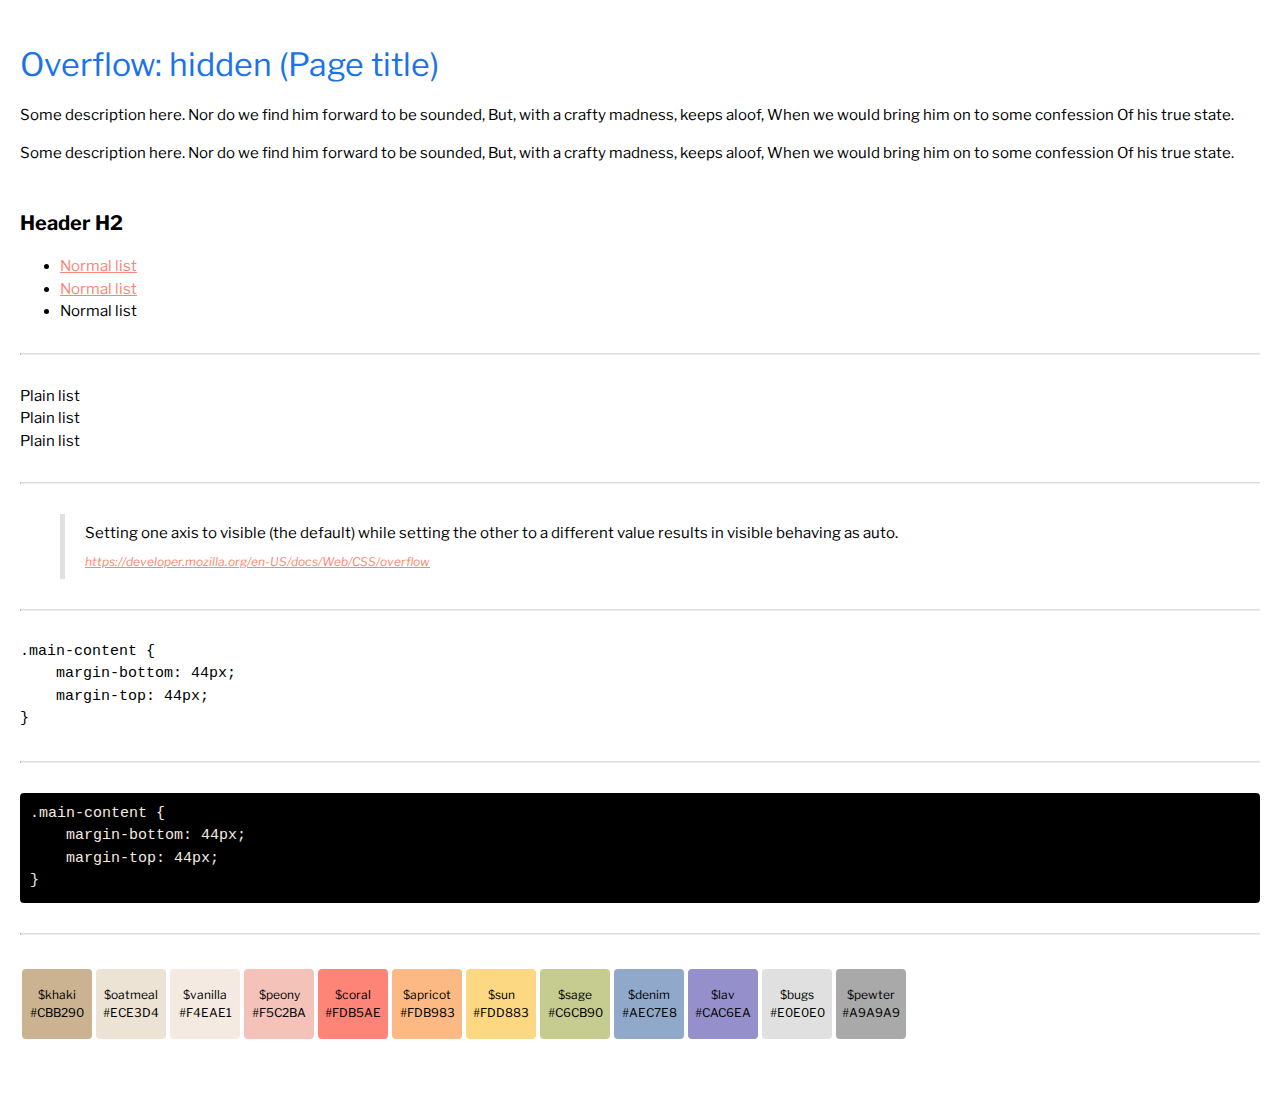
<file: index.html>
<!DOCTYPE html>
<html>
    <head>
        <meta http-equiv="Content-Type" content="text/html; charset=UTF-8">
        <meta name="viewport" content="user-scalable=yes, width=device-width, initial-scale=1.0">
        <link type="text/css" href="codepen-styles.css" rel="stylesheet">
        <link href="https://fonts.googleapis.com/css?family=Libre+Franklin:400,700|Amaranth:700|Lato" rel="stylesheet">
        <!--<link href="https://fonts.googleapis.com/css?family=Amaranth:700" rel="stylesheet">-->

    </head>
    <body>
        <h1>
            Overflow: hidden (Page title)
        </h1>
        <p>
            Some description here. Nor do we find him forward to be sounded,
            But, with a crafty madness, keeps aloof,
            When we would bring him on to some confession
            Of his true state.
        </p>
        <p>
            Some description here. Nor do we find him forward to be sounded,
            But, with a crafty madness, keeps aloof,
            When we would bring him on to some confession
            Of his true state.
        </p>
        <div class="main-content">
            <h2>
                Header H2
            </h2>
            <ul>
                <li>
                     <a href="https://www.codepen.io" target="_blank">
                         Normal list
                     </a>
                </li>
                <li>
                    <a href="https://www.dfasfaf.io" target="_blank">
                        Normal list
                    </a>
                </li>
                <li>
                    Normal list
                </li>
            </ul>
            <hr>
            <ul class="plain-list">
                <li>
                    Plain list
                </li>
                <li>
                    Plain list
                </li>
                <li>
                    Plain list
                </li>
            </ul>
            <hr>
            <blockquote>
                Setting one axis to visible (the default) while setting the other to a different value results in visible behaving as auto.
                <cite>
                    <a href="https://developer.mozilla.org/en-US/docs/Web/CSS/overflow" target="_blank">
                        https://developer.mozilla.org/en-US/docs/Web/CSS/overflow
                    </a>
                </cite>
            </blockquote>
            <hr>
            <pre>
.main-content {
    margin-bottom: 44px;
    margin-top: 44px;
}</pre>
            <hr>
            <pre class="alt-pre">
.main-content {
    margin-bottom: 44px;
    margin-top: 44px;
}</pre>
            <hr>
            <div class="swatches flex-parent">
                <div class="swatch--khaki swatch">
                    $khaki #CBB290
                </div>
                <div class="swatch--oatmeal swatch">
                    $oatmeal #ECE3D4
                </div>
                <div class="swatch--vanilla swatch">
                    $vanilla #F4EAE1
                </div>
                <div class="swatch--peony swatch">
                    $peony #F5C2BA
                </div>
                <div class="swatch--coral swatch">
                    $coral #FDB5AE
                </div>
                <div class="swatch--apricot swatch">
                    $apricot #FDB983
                </div>
                <div class="swatch--sun swatch">
                    $sun #FDD883
                </div>
                <div class="swatch--sage swatch">
                    $sage #C6CB90
                </div>
                <div class="swatch--denim swatch">
                    $denim #AEC7E8
                </div>
                <!--
                <div class="swatch--darkdenim swatch">
                    $darkdenim #90A9CB
                </div>
                -->
                <div class="swatch--lav swatch">
                    $lav #CAC6EA
                </div>
                <div class="swatch--bugs swatch">
                    $bugs #E0E0E0
                </div>
                <div class="swatch--pewter swatch">
                    $pewter #A9A9A9
                </div>
            </div>

        </div>
    </body>
</html>
</file>
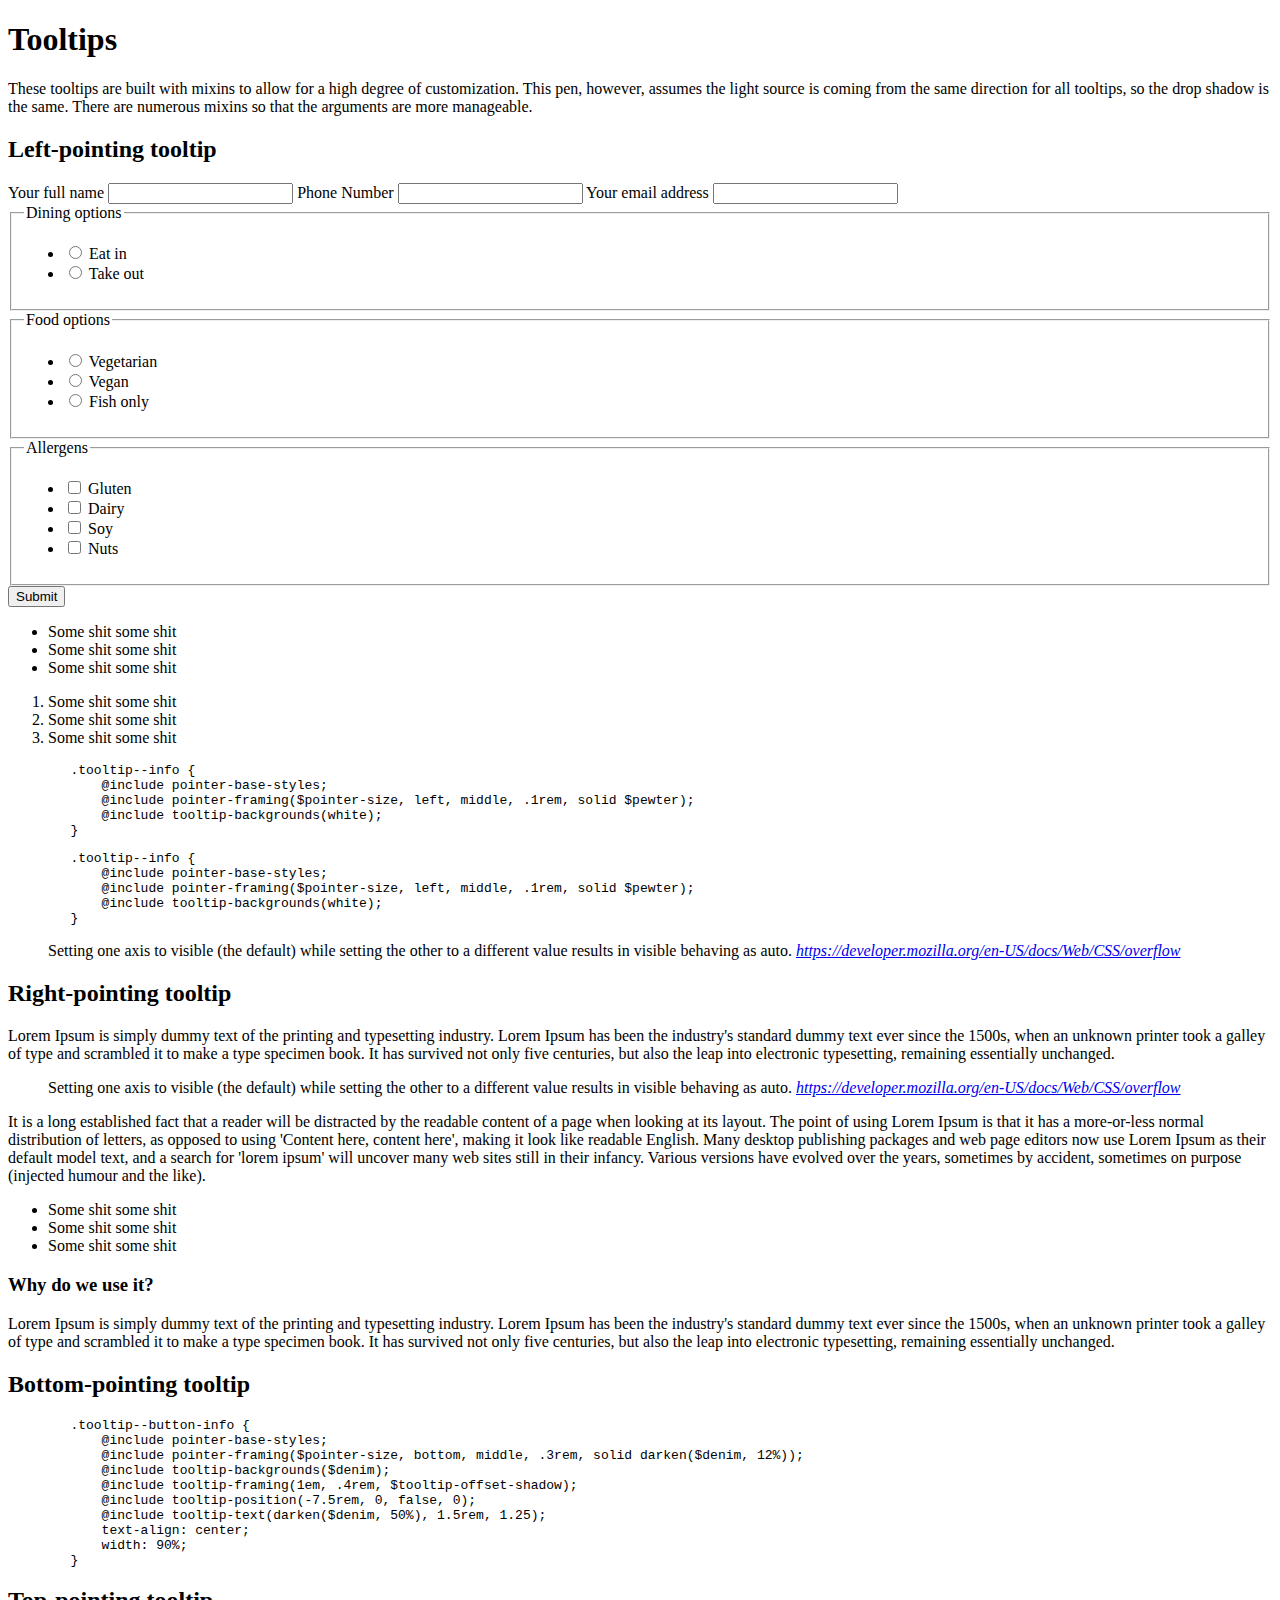
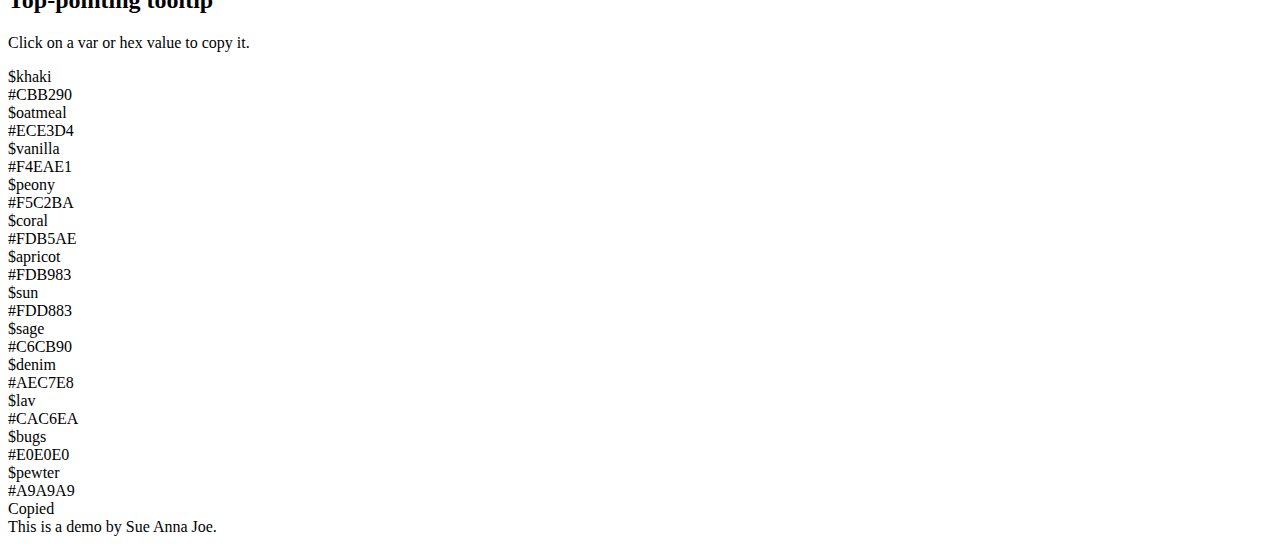
<file: codepen.html>
<!DOCTYPE html>
<html>
    <head>
        <meta http-equiv="Content-Type" content="text/html; charset=UTF-8">
        <meta name="viewport" content="user-scalable=yes, width=device-width, initial-scale=1.0">
        <link type="text/css" href="codepen.css" rel="stylesheet">
    </head>    
    <body>
       <header class="site-header">
        <h1>
            Tooltips
        </h1>
        <p>These tooltips are built with mixins to allow for a high degree of customization. This pen, however, assumes the light source is coming from the same direction for all tooltips, so the drop shadow is the same. There are numerous mixins so that the arguments are more manageable.</p>
        </header>

        <main class="site-content">
            <section>
                <h2>Left-pointing tooltip</h2>
                <form>
                    <label class="input-field-label">
                        Your full name
                        <input type="text">
                    </label>
                    <label class="input-field-label">
                        Phone Number
                        <input type="text">
                    </label>
                    <label class="input-field-label">
                        Your email address
                        <input type="email">
                    </label>
                    <fieldset>
                        <legend>Dining options</legend>
                        <ul class="plain-list">
                            <li>
                                <label class="flexbox-site-default">
                                    <input type="radio" name="dining-radio-option">
                                    <span class="label-text">Eat in</span>
                                </label>
                            </li>
                            <li>
                                <label class="flexbox-site-default">
                                    <input type="radio" name="dining-radio-option">
                                    <span class="label-text">Take out</span>
                                </label>
                            </li>
                        </ul>
                    </fieldset>
                    <fieldset>
                        <legend>Food options</legend>
                        <ul class="plain-list">
                            <li>
                                <!-- this flexbox thing works well in mobile -->
                                <label class="flexbox-site-default">
                                    <input type="radio" name="radio-option">
                                    <span class="label-text">Vegetarian</span>
                                </label>
                            </li>
                            <li>
                                <label class="flexbox-site-default">
                                    <input type="radio" name="radio-option">
                                    <span class="label-text">Vegan</span>
                                </label>
                            </li>
                            <li>
                                <label class="flexbox-site-default">
                                    <input type="radio" name="radio-option">
                                    <span class="label-text">Fish only</span>
                                </label>
                            </li>
                        </ul>
                    </fieldset>
                    <fieldset>
                        <!-- is this how we label a set of options?? -->
                        <legend>Allergens</legend>
                        <ul class="plain-list">
                            <li>
                                <!-- this flexbox thing works well in mobile -->
                                <label class="flexbox-site-default">
                                    <input type="checkbox" name="Gluten-option">
                                    <span class="label-text">Gluten</span>
                                </label>
                            </li>
                            <li>
                                <label class="flexbox-site-default">
                                    <input type="checkbox" name="Dairy-option">
                                    <span class="label-text">Dairy</span>
                                </label>
                            </li>
                            <li>
                                <label class="flexbox-site-default">
                                    <input type="checkbox" name="Soy-option">
                                    <span class="label-text">Soy</span>
                                </label>
                            </li>
                            <li>
                                <label class="flexbox-site-default">
                                    <input type="checkbox" name="Nuts-option">
                                    <span class="label-text">Nuts</span>
                                </label>
                            </li>
                        </ul>
                    </fieldset>
                </form>
                <button>
                    Submit
                </button>
                <ul>
                    <li>
                        Some shit some shit
                    </li>
                    <li>
                        Some shit some shit
                    </li>
                    <li>
                        Some shit some shit
                    </li>
                </ul>
                <ol>
                    <li>
                        Some shit some shit
                    </li>
                    <li>
                        Some shit some shit
                    </li>
                    <li>
                        Some shit some shit
                    </li>
                </ol>
                <div class="flexbox-row-spacing flexbox-site-default">
                    <pre>
        .tooltip--info {
            @include pointer-base-styles;
            @include pointer-framing($pointer-size, left, middle, .1rem, solid $pewter);
            @include tooltip-backgrounds(white);
        }</pre>
                    <pre class="pre--dark">
        .tooltip--info {
            @include pointer-base-styles;
            @include pointer-framing($pointer-size, left, middle, .1rem, solid $pewter);
            @include tooltip-backgrounds(white);
        }</pre>
                </div><!--flexbox-site-default-->
                <blockquote>
                    Setting one axis to visible (the default) while setting the other to a different value results in visible behaving as auto.
                    <cite>
                        <a href="https://developer.mozilla.org/en-US/docs/Web/CSS/overflow" target="_blank">
                            https://developer.mozilla.org/en-US/docs/Web/CSS/overflow
                        </a>
                    </cite>
                </blockquote>
            </section>
            <!-- --------------------
            Right pointer
            -------------------- -->
            <section>
                <h2>Right-pointing tooltip</h2>
                <p>
                    Lorem Ipsum is simply dummy text of the printing and typesetting industry. Lorem Ipsum has been the industry's standard dummy text ever since the 1500s, when an unknown printer took a galley of type and scrambled it to make a type specimen book. It has survived not only five centuries, but also the leap into electronic typesetting, remaining essentially unchanged.
                </p>
                <blockquote>
                    Setting one axis to visible (the default) while setting the other to a different value results in visible behaving as auto.
                    <cite>
                        <a href="https://developer.mozilla.org/en-US/docs/Web/CSS/overflow" target="_blank">
                            https://developer.mozilla.org/en-US/docs/Web/CSS/overflow
                        </a>
                    </cite>
                </blockquote>
                <p>
                    It is a long established fact that a reader will be distracted by the readable content of a page when looking at its layout. The point of using Lorem Ipsum is that it has a more-or-less normal distribution of letters, as opposed to using 'Content here, content here', making it look like readable English. Many desktop publishing packages and web page editors now use Lorem Ipsum as their default model text, and a search for 'lorem ipsum' will uncover many web sites still in their infancy. Various versions have evolved over the years, sometimes by accident, sometimes on purpose (injected humour and the like).
                </p>
                <ul>
                    <li>
                        Some shit some shit
                    </li>
                    <li>
                        Some shit some shit
                    </li>
                    <li>
                        Some shit some shit
                    </li>
                </ul>
                <h3>
                    Why do we use it?
                </h3>
                <p>
                    Lorem Ipsum is simply dummy text of the printing and typesetting industry. Lorem Ipsum has been the industry's standard dummy text ever since the 1500s, when an unknown printer took a galley of type and scrambled it to make a type specimen book. It has survived not only five centuries, but also the leap into electronic typesetting, remaining essentially unchanged.
                </p>
            </section>
            <!-- --------------------
            Bottom pointer
            -------------------- -->
            <section>
                <h2>Bottom-pointing tooltip</h2>
                <pre>
        .tooltip--button-info {
            @include pointer-base-styles;
            @include pointer-framing($pointer-size, bottom, middle, .3rem, solid darken($denim, 12%));
            @include tooltip-backgrounds($denim);
            @include tooltip-framing(1em, .4rem, $tooltip-offset-shadow);
            @include tooltip-position(-7.5rem, 0, false, 0);
            @include tooltip-text(darken($denim, 50%), 1.5rem, 1.25);
            text-align: center;
            width: 90%;
        }</pre>
            </section>
            <!-- --------------------
            Top pointer
            -------------------- -->
            <section>
                <h2>Top-pointing tooltip</h2>
                <p>Click on a var or hex value to copy it.</p>
                <div class="swatches">
                    <div class="swatch--khaki swatch">
                        <div class="swatch__value" id="$khaki">
                            $khaki
                        </div>
                        <div class="swatch__value" id="#CBB290">
                            #CBB290
                        </div>
                    </div>
                    <div class="swatch--oatmeal swatch">
                        <div class="swatch__value" id="$oatmeal">
                            $oatmeal
                        </div>
                        <div class="swatch__value" id="#ECE3D4">
                            #ECE3D4
                        </div>
                    </div>
                    <div class="swatch--vanilla swatch">
                        <div class="swatch__value" id="$vanilla">
                            $vanilla
                        </div>
                        <div class="swatch__value" id="#F4EAE1">
                            #F4EAE1
                        </div>
                    </div>
                    <div class="swatch--peony swatch">
                        <div class="swatch__value" id="$peony">
                            $peony
                        </div>
                        <div class="swatch__value" id="#F5C2BA">
                            #F5C2BA
                        </div>
                    </div>
                    <div class="swatch--coral swatch">
                        <div class="swatch__value" id="$coral">
                            $coral
                        </div>
                        <div class="swatch__value" id="#FDB5AE">
                            #FDB5AE
                        </div>
                    </div>
                    <div class="swatch--apricot swatch">
                        <div class="swatch__value" id="$apricot">
                            $apricot
                        </div>
                        <div class="swatch__value" id="#FDB983">
                            #FDB983
                        </div>
                    </div>
                    <div class="swatch--sun swatch">
                        <div class="swatch__value" id="$sun">
                            $sun
                        </div>
                        <div class="swatch__value" id="#FDD883">
                            #FDD883
                        </div>
                    </div>
                    <div class="swatch--sage swatch">
                        <div class="swatch__value" id="$sage">
                            $sage
                        </div>
                        <div class="swatch__value" id="#C6CB90">
                            #C6CB90
                        </div>
                    </div>
                    <div class="swatch--denim swatch">
                        <div class="swatch__value" id="$denim">
                            $denim
                        </div>
                        <div class="swatch__value" id="#AEC7E8">
                            #AEC7E8
                        </div>
                    </div>
                    <div class="swatch--lav swatch">
                        <div class="swatch__value" id="$lav">
                            $lav
                        </div>
                        <div class="swatch__value" id="#CAC6EA">
                            #CAC6EA
                        </div>
                    </div>
                    <div class="swatch--bugs swatch">
                        <div class="swatch__value" id="$bugs">
                            $bugs
                        </div>
                        <div class="swatch__value" id="#E0E0E0">
                            #E0E0E0
                        </div>
                    </div>
                    <div class="swatch--pewter swatch">
                        <div class="swatch__value" id="$pewter">
                            $pewter
                        </div>
                        <div class="swatch__value" id="#A9A9A9">
                            #A9A9A9
                        </div>
                    </div>
                    <div id="swatchAlert" class="swatch__alert floating-bubble">
                        <span>Copied</span>
                    </div>
                </div>
            </section>
        </main>
        <footer>
            This is a demo by Sue Anna Joe.
        </footer>
    </body>
</html>
</file>
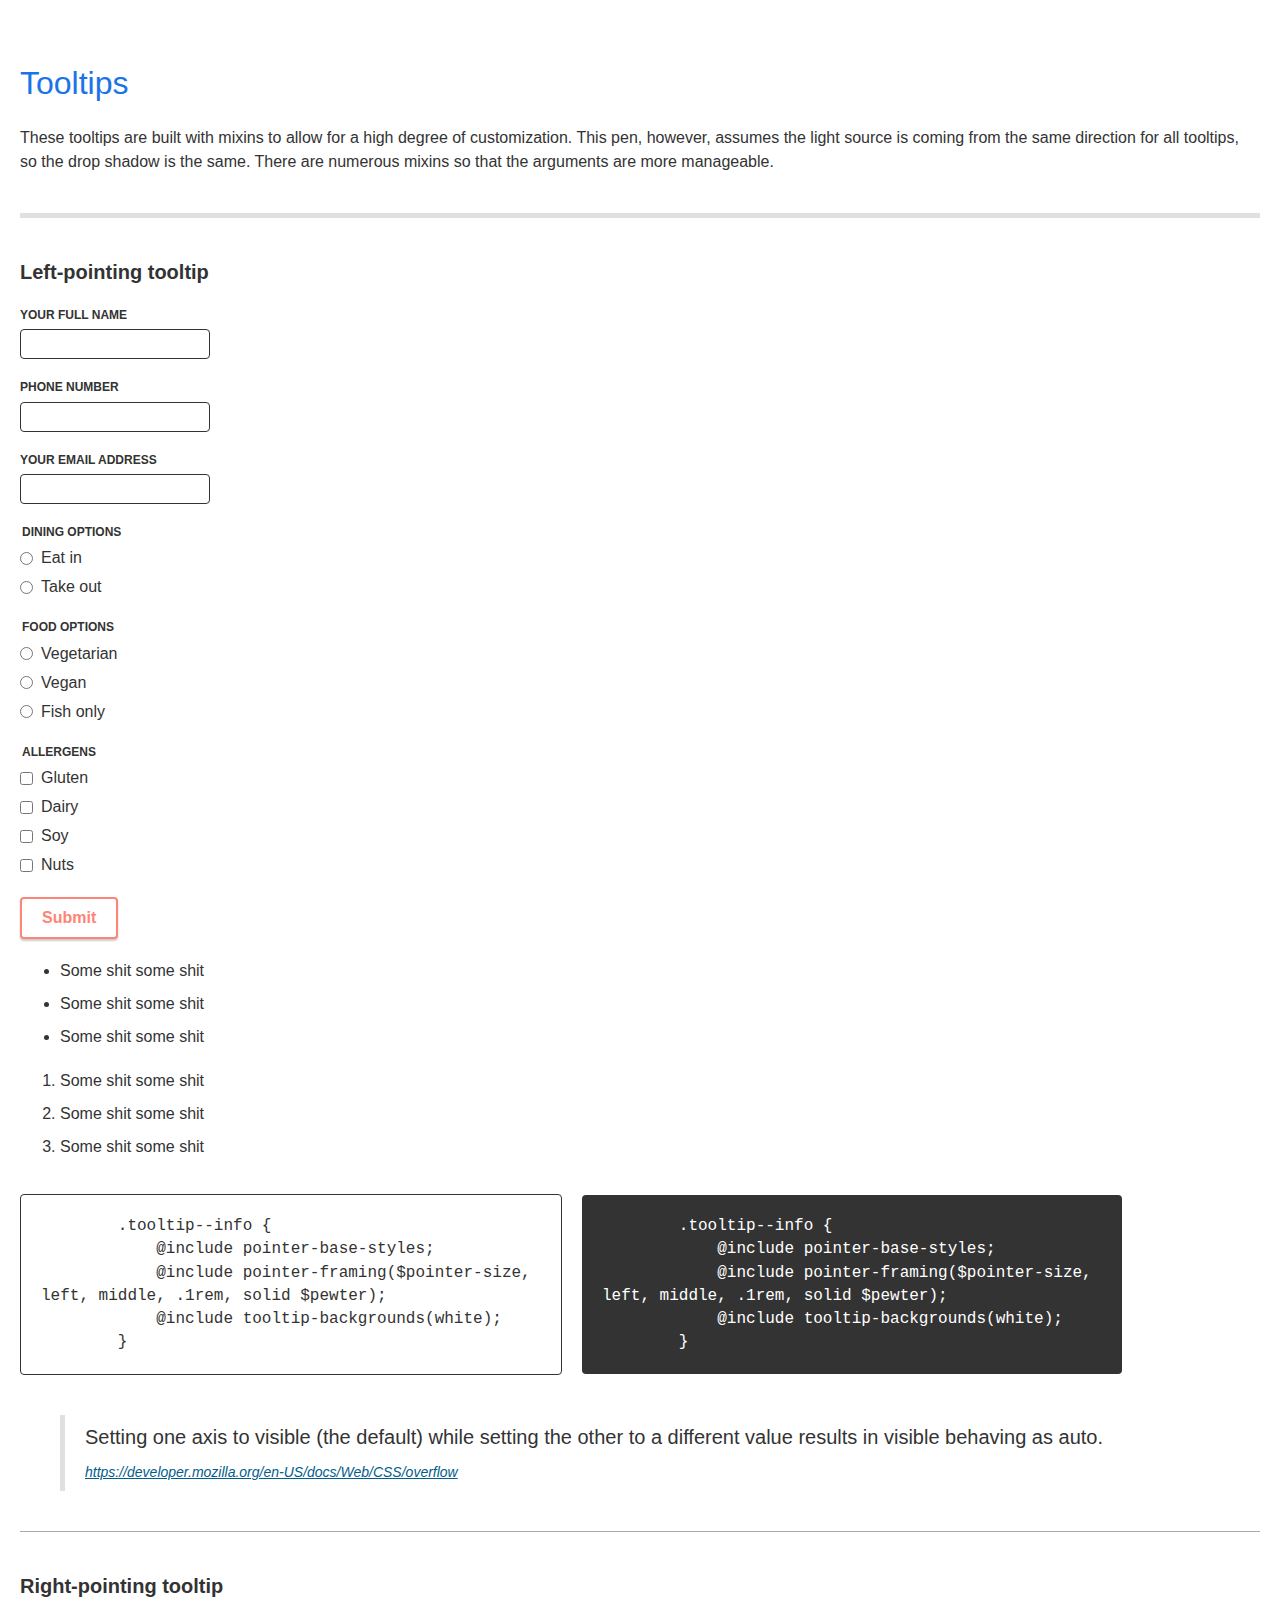
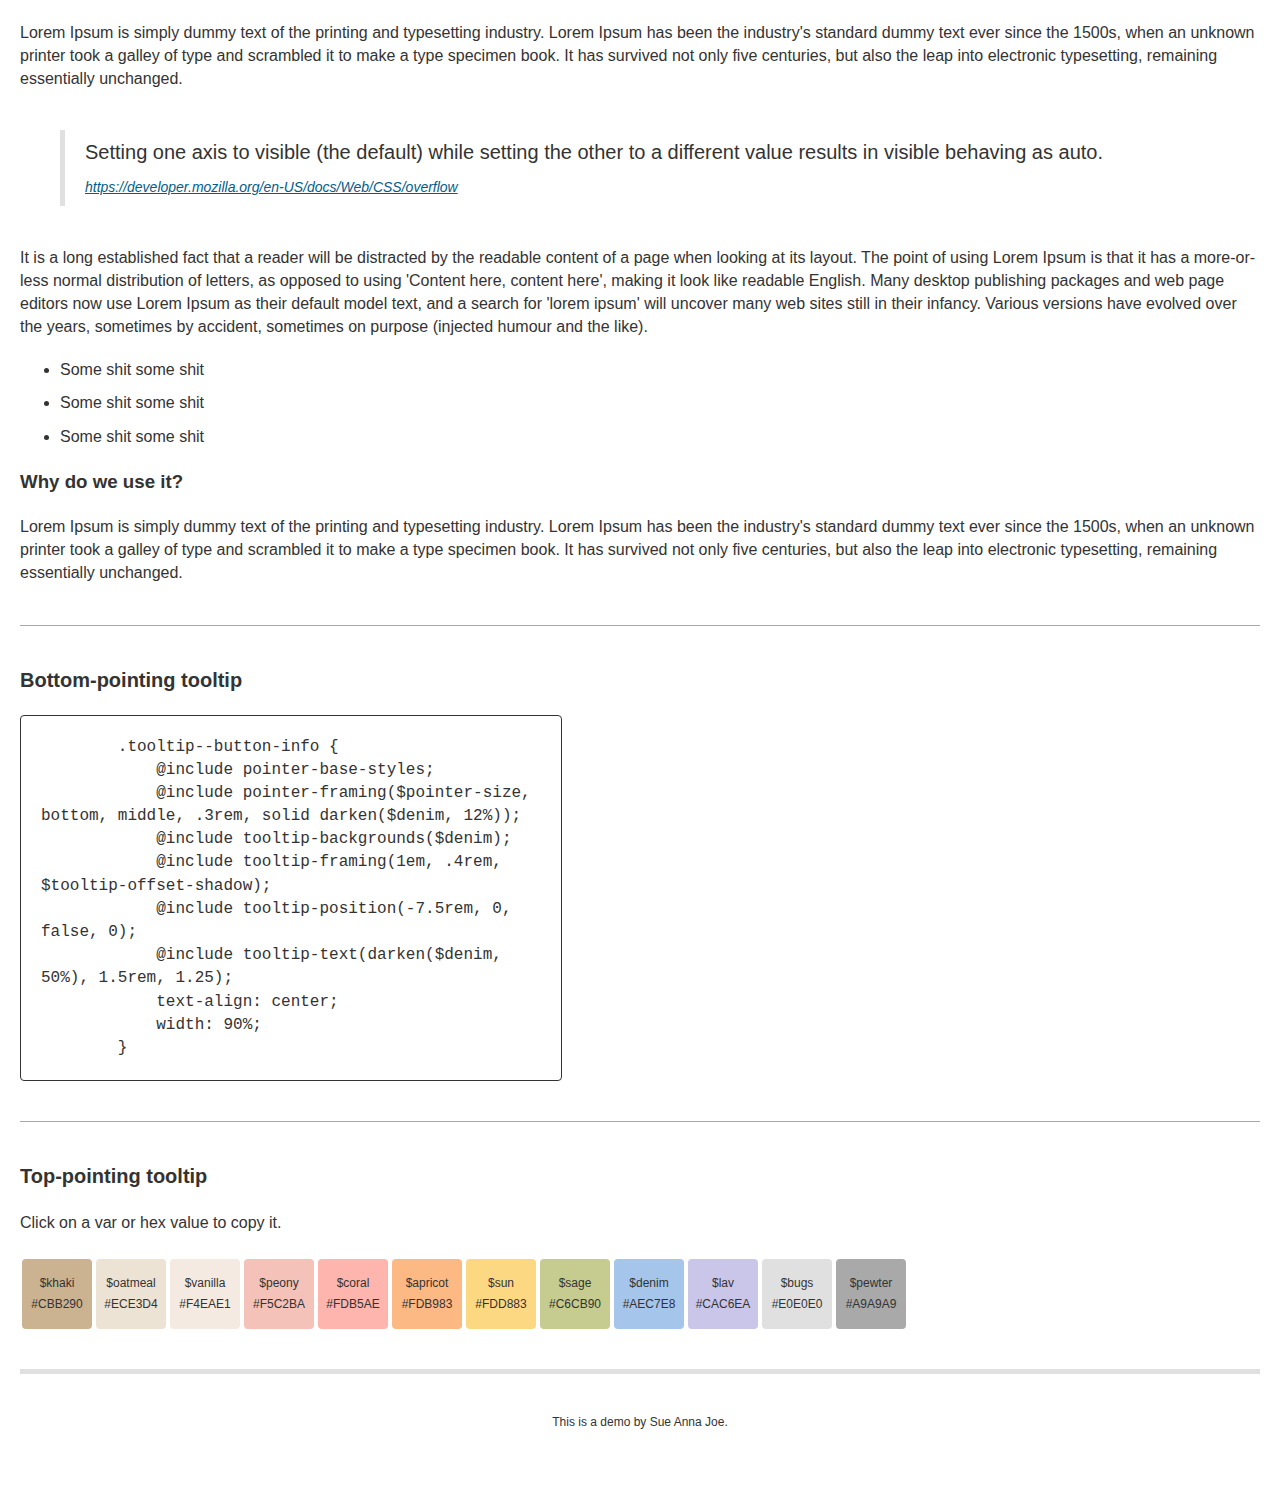
<file: codepen/codepen.html>
<!DOCTYPE html>
<html>
    <head>
        <meta http-equiv="Content-Type" content="text/html; charset=UTF-8">
        <meta name="viewport" content="user-scalable=yes, width=device-width, initial-scale=1.0">
        <link type="text/css" href="codepen.css" rel="stylesheet">
        <script src="codepen.js"></script>
    </head>    
    <body>
       <header class="site-header">
        <h1>
            Tooltips
        </h1>
        <p>These tooltips are built with mixins to allow for a high degree of customization. This pen, however, assumes the light source is coming from the same direction for all tooltips, so the drop shadow is the same. There are numerous mixins so that the arguments are more manageable.</p>
        </header>

        <main class="site-content">
            <section>
                <h2>Left-pointing tooltip</h2>
                <form>
                    <label class="input-field-label">
                        Your full name
                        <input type="text">
                    </label>
                    <label class="input-field-label">
                        Phone Number
                        <input type="text">
                    </label>
                    <label class="input-field-label">
                        Your email address
                        <input type="email">
                    </label>
                    <fieldset>
                        <legend>Dining options</legend>
                        <ul class="plain-list">
                            <li>
                                <label class="flexbox-site-default">
                                    <input type="radio" name="dining-radio-option">
                                    <span class="label-text">Eat in</span>
                                </label>
                            </li>
                            <li>
                                <label class="flexbox-site-default">
                                    <input type="radio" name="dining-radio-option">
                                    <span class="label-text">Take out</span>
                                </label>
                            </li>
                        </ul>
                    </fieldset>
                    <fieldset>
                        <legend>Food options</legend>
                        <ul class="plain-list">
                            <li>
                                <!-- this flexbox thing works well in mobile -->
                                <label class="flexbox-site-default">
                                    <input type="radio" name="radio-option">
                                    <span class="label-text">Vegetarian</span>
                                </label>
                            </li>
                            <li>
                                <label class="flexbox-site-default">
                                    <input type="radio" name="radio-option">
                                    <span class="label-text">Vegan</span>
                                </label>
                            </li>
                            <li>
                                <label class="flexbox-site-default">
                                    <input type="radio" name="radio-option">
                                    <span class="label-text">Fish only</span>
                                </label>
                            </li>
                        </ul>
                    </fieldset>
                    <fieldset>
                        <!-- is this how we label a set of options?? -->
                        <legend>Allergens</legend>
                        <ul class="plain-list">
                            <li>
                                <!-- this flexbox thing works well in mobile -->
                                <label class="flexbox-site-default">
                                    <input type="checkbox" name="Gluten-option">
                                    <span class="label-text">Gluten</span>
                                </label>
                            </li>
                            <li>
                                <label class="flexbox-site-default">
                                    <input type="checkbox" name="Dairy-option">
                                    <span class="label-text">Dairy</span>
                                </label>
                            </li>
                            <li>
                                <label class="flexbox-site-default">
                                    <input type="checkbox" name="Soy-option">
                                    <span class="label-text">Soy</span>
                                </label>
                            </li>
                            <li>
                                <label class="flexbox-site-default">
                                    <input type="checkbox" name="Nuts-option">
                                    <span class="label-text">Nuts</span>
                                </label>
                            </li>
                        </ul>
                    </fieldset>
                </form>
                <button>
                    Submit
                </button>
                <ul>
                    <li>
                        Some shit some shit
                    </li>
                    <li>
                        Some shit some shit
                    </li>
                    <li>
                        Some shit some shit
                    </li>
                </ul>
                <ol>
                    <li>
                        Some shit some shit
                    </li>
                    <li>
                        Some shit some shit
                    </li>
                    <li>
                        Some shit some shit
                    </li>
                </ol>
                <div class="flexbox-row-spacing flexbox-site-default">
                    <pre>
        .tooltip--info {
            @include pointer-base-styles;
            @include pointer-framing($pointer-size, left, middle, .1rem, solid $pewter);
            @include tooltip-backgrounds(white);
        }</pre>
                    <pre class="pre--dark">
        .tooltip--info {
            @include pointer-base-styles;
            @include pointer-framing($pointer-size, left, middle, .1rem, solid $pewter);
            @include tooltip-backgrounds(white);
        }</pre>
                </div><!--flexbox-site-default-->
                <blockquote>
                    Setting one axis to visible (the default) while setting the other to a different value results in visible behaving as auto.
                    <cite>
                        <a href="https://developer.mozilla.org/en-US/docs/Web/CSS/overflow" target="_blank">
                            https://developer.mozilla.org/en-US/docs/Web/CSS/overflow
                        </a>
                    </cite>
                </blockquote>
            </section>
            <!-- --------------------
            Right pointer
            -------------------- -->
            <section>
                <h2>Right-pointing tooltip</h2>
                <p>
                    Lorem Ipsum is simply dummy text of the printing and typesetting industry. Lorem Ipsum has been the industry's standard dummy text ever since the 1500s, when an unknown printer took a galley of type and scrambled it to make a type specimen book. It has survived not only five centuries, but also the leap into electronic typesetting, remaining essentially unchanged.
                </p>
                <blockquote>
                    Setting one axis to visible (the default) while setting the other to a different value results in visible behaving as auto.
                    <cite>
                        <a href="https://developer.mozilla.org/en-US/docs/Web/CSS/overflow" target="_blank">
                            https://developer.mozilla.org/en-US/docs/Web/CSS/overflow
                        </a>
                    </cite>
                </blockquote>
                <p>
                    It is a long established fact that a reader will be distracted by the readable content of a page when looking at its layout. The point of using Lorem Ipsum is that it has a more-or-less normal distribution of letters, as opposed to using 'Content here, content here', making it look like readable English. Many desktop publishing packages and web page editors now use Lorem Ipsum as their default model text, and a search for 'lorem ipsum' will uncover many web sites still in their infancy. Various versions have evolved over the years, sometimes by accident, sometimes on purpose (injected humour and the like).
                </p>
                <ul>
                    <li>
                        Some shit some shit
                    </li>
                    <li>
                        Some shit some shit
                    </li>
                    <li>
                        Some shit some shit
                    </li>
                </ul>
                <h3>
                    Why do we use it?
                </h3>
                <p>
                    Lorem Ipsum is simply dummy text of the printing and typesetting industry. Lorem Ipsum has been the industry's standard dummy text ever since the 1500s, when an unknown printer took a galley of type and scrambled it to make a type specimen book. It has survived not only five centuries, but also the leap into electronic typesetting, remaining essentially unchanged.
                </p>
            </section>
            <!-- --------------------
            Bottom pointer
            -------------------- -->
            <section>
                <h2>Bottom-pointing tooltip</h2>
                <pre>
        .tooltip--button-info {
            @include pointer-base-styles;
            @include pointer-framing($pointer-size, bottom, middle, .3rem, solid darken($denim, 12%));
            @include tooltip-backgrounds($denim);
            @include tooltip-framing(1em, .4rem, $tooltip-offset-shadow);
            @include tooltip-position(-7.5rem, 0, false, 0);
            @include tooltip-text(darken($denim, 50%), 1.5rem, 1.25);
            text-align: center;
            width: 90%;
        }</pre>
            </section>
            <!-- --------------------
            Top pointer
            -------------------- -->
            <section>
                <h2>Top-pointing tooltip</h2>
                <p>Click on a var or hex value to copy it.</p>
                <div class="swatches">
                    <div class="swatch--khaki swatch">
                        <div class="swatch__value" id="$khaki">
                            $khaki
                        </div>
                        <div class="swatch__value" id="#CBB290">
                            #CBB290
                        </div>
                    </div>
                    <div class="swatch--oatmeal swatch">
                        <div class="swatch__value" id="$oatmeal">
                            $oatmeal
                        </div>
                        <div class="swatch__value" id="#ECE3D4">
                            #ECE3D4
                        </div>
                    </div>
                    <div class="swatch--vanilla swatch">
                        <div class="swatch__value" id="$vanilla">
                            $vanilla
                        </div>
                        <div class="swatch__value" id="#F4EAE1">
                            #F4EAE1
                        </div>
                    </div>
                    <div class="swatch--peony swatch">
                        <div class="swatch__value" id="$peony">
                            $peony
                        </div>
                        <div class="swatch__value" id="#F5C2BA">
                            #F5C2BA
                        </div>
                    </div>
                    <div class="swatch--coral swatch">
                        <div class="swatch__value" id="$coral">
                            $coral
                        </div>
                        <div class="swatch__value" id="#FDB5AE">
                            #FDB5AE
                        </div>
                    </div>
                    <div class="swatch--apricot swatch">
                        <div class="swatch__value" id="$apricot">
                            $apricot
                        </div>
                        <div class="swatch__value" id="#FDB983">
                            #FDB983
                        </div>
                    </div>
                    <div class="swatch--sun swatch">
                        <div class="swatch__value" id="$sun">
                            $sun
                        </div>
                        <div class="swatch__value" id="#FDD883">
                            #FDD883
                        </div>
                    </div>
                    <div class="swatch--sage swatch">
                        <div class="swatch__value" id="$sage">
                            $sage
                        </div>
                        <div class="swatch__value" id="#C6CB90">
                            #C6CB90
                        </div>
                    </div>
                    <div class="swatch--denim swatch">
                        <div class="swatch__value" id="$denim">
                            $denim
                        </div>
                        <div class="swatch__value" id="#AEC7E8">
                            #AEC7E8
                        </div>
                    </div>
                    <div class="swatch--lav swatch">
                        <div class="swatch__value" id="$lav">
                            $lav
                        </div>
                        <div class="swatch__value" id="#CAC6EA">
                            #CAC6EA
                        </div>
                    </div>
                    <div class="swatch--bugs swatch">
                        <div class="swatch__value" id="$bugs">
                            $bugs
                        </div>
                        <div class="swatch__value" id="#E0E0E0">
                            #E0E0E0
                        </div>
                    </div>
                    <div class="swatch--pewter swatch">
                        <div class="swatch__value" id="$pewter">
                            $pewter
                        </div>
                        <div class="swatch__value" id="#A9A9A9">
                            #A9A9A9
                        </div>
                    </div>
                    <div id="swatchAlert" class="swatch__alert floating-bubble">
                        <span>Copied</span>
                    </div>
                </div>
            </section>
        </main>
        <footer>
            This is a demo by Sue Anna Joe.
        </footer>
    </body>
</html>
</file>
<file: codepen-styles.css>
* {
  box-sizing: border-box; }

html {
  font-size: 62.5%; }

body {
  font-family: "Libre Franklin", Helvetica, Arial, sans-serif;
  font-size: 1.5rem;
  line-height: 1.5;
  margin: 0;
  padding: 2rem; }

hr {
  border-top: 1px solid gainsboro;
  margin-bottom: 3rem;
  margin-top: 3rem; }

pre {
  white-space: pre-wrap; }

.alt-pre {
  background: black;
  border-radius: .4rem;
  color: #F4EAE1;
  padding: 1rem; }

blockquote {
  border-left: 0.5rem solid #E0E0E0;
  padding: .8rem 2rem;
  position: relative; }

cite {
  display: block;
  font-size: 1.2rem;
  margin-top: .8rem; }

h1 {
  color: #1a73e8;
  font-size: 3.2rem;
  font-weight: normal;
  margin-bottom: 0; }

h2 {
  font-size: 2rem; }

section {
  display: inline-flex; }

a:link {
  color: #FD8476; }
a:visited {
  color: #9590CB; }
a:hover {
  color: #9590CB; }

.flex-parent {
  display: flex; }

.plain-list {
  list-style: none;
  padding: 0; }

.main-content {
  margin-bottom: 4.4rem;
  margin-top: 4.4rem; }

.swatches {
  flex-wrap: wrap; }

.swatch {
  align-items: center;
  display: flex;
  justify-content: center;
  border-radius: .4rem;
  height: 7rem;
  font-size: 1.2rem;
  padding: 1rem;
  text-align: center;
  width: 7rem;
  margin-left: .2rem;
  margin-right: .2rem;
  margin-top: .4rem; }
  .swatch--khaki {
    background: #CBB290; }
  .swatch--oatmeal {
    background: #ECE3D4; }
  .swatch--vanilla {
    background: #F4EAE1; }
  .swatch--peony {
    background: #F5C2BA; }
  .swatch--coral {
    background: #FD8476; }
  .swatch--apricot {
    background: #FDB983; }
  .swatch--sun {
    background: #FDD883; }
  .swatch--sage {
    background: #C6CB90; }
  .swatch--denim {
    background: #90A9CB; }
  .swatch--darkdenim {
    background: #5b7fb2; }
  .swatch--lav {
    background: #9590CB; }
  .swatch--bugs {
    background: #E0E0E0; }
  .swatch--pewter {
    background: #A9A9A9; }
</file>
<file: codepen.css>

</file>
<file: codepen/codepen.css>
/*****************************************************************************
    General vars/mixins
*****************************************************************************/
/*****************************************************************************
    Primary element styles
*****************************************************************************/
html {
  font-size: 62.5%;
}

body {
  color: #333;
  font-family: Helvetica, Arial, sans-serif;
  font-size: 1.6rem;
  line-height: 1.45;
  margin: 0;
  padding: 2rem;
}

.site-header > *:not(:first-child), section > *:not(:first-child), form > *:not(:first-child) {
  margin-top: 2rem;
}

.site-header, section, footer {
  padding-bottom: 4rem;
  padding-top: 4rem;
}

section:not(:first-child) {
  border-top: 0.1rem solid #A9A9A9;
}

.site-content, footer {
  border-top: 0.5rem solid #E0E0E0;
}

footer {
  font-size: 1.2rem;
  text-align: center;
}

li:not(:first-child) {
  margin-top: 1rem;
}

a:link {
  color: #025D8C;
}
a:visited {
  color: #673ab7;
}
a:hover {
  color: #a81304;
}
a:active {
  color: #056269;
}

h1, h2, h3, ul, ol, input, fieldset {
  margin: 0;
}

h1 {
  color: #1a73e8;
  font-size: 3.2rem;
  font-weight: normal;
}

h2 {
  font-size: 2rem;
}

blockquote {
  border-left: 0.5rem solid #E0E0E0;
  font-size: 2rem;
  padding: 0.8rem 2rem;
}
blockquote:not(:last-child) {
  margin-bottom: 4rem;
}
.site-content blockquote {
  margin-top: 4rem;
}

cite {
  display: block;
  font-size: 1.4rem;
  margin-top: 1rem;
}

p, blockquote, pre {
  margin-bottom: 0;
}

button, label {
  cursor: pointer;
}

button {
  background: #fff;
  border: 0.2rem solid #FD8476;
  border-radius: 0.4rem;
  box-shadow: 0 0.2rem 0.2rem rgba(0, 0, 0, 0.2);
  color: #FD8476;
  font-family: Helvetica, Arial, sans-serif;
  font-size: 1.6rem;
  font-weight: bold;
  padding: 1rem 2rem;
}
button:hover {
  background: #FD8476;
  color: #fff;
}
button:active {
  background: #fc2a11;
}

pre {
  padding: 2rem;
  background: #fff;
  border-radius: 0.4rem;
  white-space: pre-wrap;
  width: 50rem;
}
pre:not(.pre--dark) {
  border: 0.1rem solid #333;
}

.pre--dark {
  background: #333;
  color: #fff;
}

fieldset {
  border: 0;
  padding: 0;
}
fieldset ul, fieldset li:not(:first-child) {
  margin-top: 0.5rem;
}

label {
  display: block;
}

.label-text {
  line-height: 1.5;
  margin-left: 0.8rem;
}

.input-field-label, legend {
  font-size: 1.2rem;
  font-weight: bold;
  text-transform: uppercase;
}

input:not([type=checkbox]):not([type=radio]) {
  border: 0.1rem solid #333;
  border-radius: 0.4rem;
  display: block;
  font-family: Helvetica, Arial, sans-serif;
  font-size: 1.6rem;
  margin-top: 0.5rem;
  padding: 0.5rem;
}

/*****************************************************************************
    Utility styles
    These are good when you don't want to create a custom class just to
    apply these properties.
*****************************************************************************/
.relative {
  position: relative;
}

.middle-align {
  vertical-align: middle;
}

.absolute-xy-centered {
  position: absolute;
  margin-left: auto;
  margin-right: auto;
  left: 0;
  right: 0;
  top: 50%;
  transform: translate3d(0, -50%, 0);
}

.absolute-x-centered {
  position: absolute;
  margin-left: auto;
  margin-right: auto;
  left: 0;
  right: 0;
}

.absolute-y-centered {
  position: absolute;
  top: 50%;
  transform: translate3d(0, -50%, 0);
}

.flexbox-site-default {
  align-items: center;
  display: flex;
  flex-wrap: wrap;
}

.flexbox-column-spacing > *:not(first-child) {
  margin-top: 2rem;
}

.flexbox-row-spacing > * {
  margin-right: 2rem;
}

.flexbox-child-xy-centered {
  align-items: center;
  display: flex;
  justify-content: center;
}

/*****************************************************************************
    Element-specific classes/custom components    
*****************************************************************************/
.plain-list {
  list-style: none;
  padding: 0;
}

.floating-bubble {
  position: absolute;
  margin-left: auto;
  margin-right: auto;
  left: 0;
  right: 0;
  top: 50%;
  transform: translate3d(0, -50%, 0);
  align-items: center;
  display: flex;
  justify-content: center;
  background: rgba(51, 51, 51, 0.8);
  border-radius: 0.4rem;
  color: #fff;
  font-size: 1.4rem;
  opacity: 0;
  padding: 1rem;
  text-align: center;
}

/*****************************************************************************
    Swatches
*****************************************************************************/
.swatches {
  display: inline-flex;
  flex-wrap: wrap;
  position: relative;
}

.swatch {
  align-items: center;
  display: flex;
  justify-content: center;
  border-radius: 0.4rem;
  box-sizing: border-box;
  height: 7rem;
  flex-direction: column;
  font-size: 1.2rem;
  margin-left: 0.2rem;
  margin-right: 0.2rem;
  margin-top: 0.5rem;
  padding: 1rem;
  text-align: center;
  width: 7rem;
}
.swatch__alert {
  align-items: center;
  display: flex;
  justify-content: center;
  width: 6rem;
}
.swatch__value {
  cursor: pointer;
}
.swatch__value:not(:first-child) {
  margin-top: 0.3rem;
}
.swatch--khaki {
  background: #CBB290;
}
.swatch--oatmeal {
  background: #ECE3D4;
}
.swatch--vanilla {
  background: #F4EAE1;
}
.swatch--peony {
  background: #F5C2BA;
}
.swatch--coral {
  background: #fdb5ae;
}
.swatch--apricot {
  background: #FDB983;
}
.swatch--sun {
  background: #FDD883;
}
.swatch--sage {
  background: #C6CB90;
}
.swatch--denim {
  background: #a5c5eb;
}
.swatch--lav {
  background: #cac6ea;
}
.swatch--bugs {
  background: #E0E0E0;
}
.swatch--pewter {
  background: #A9A9A9;
}

/*****************************************************************************
    Animations
*****************************************************************************/
.fade-in-out {
  animation: opacity-0-1 500ms forwards, opacity-0-1 500ms 500ms reverse forwards;
}

@keyframes opacity-0-1 {
  0% {
    opacity: 0;
  }
  100% {
    opacity: 1;
  }
}
</file>
